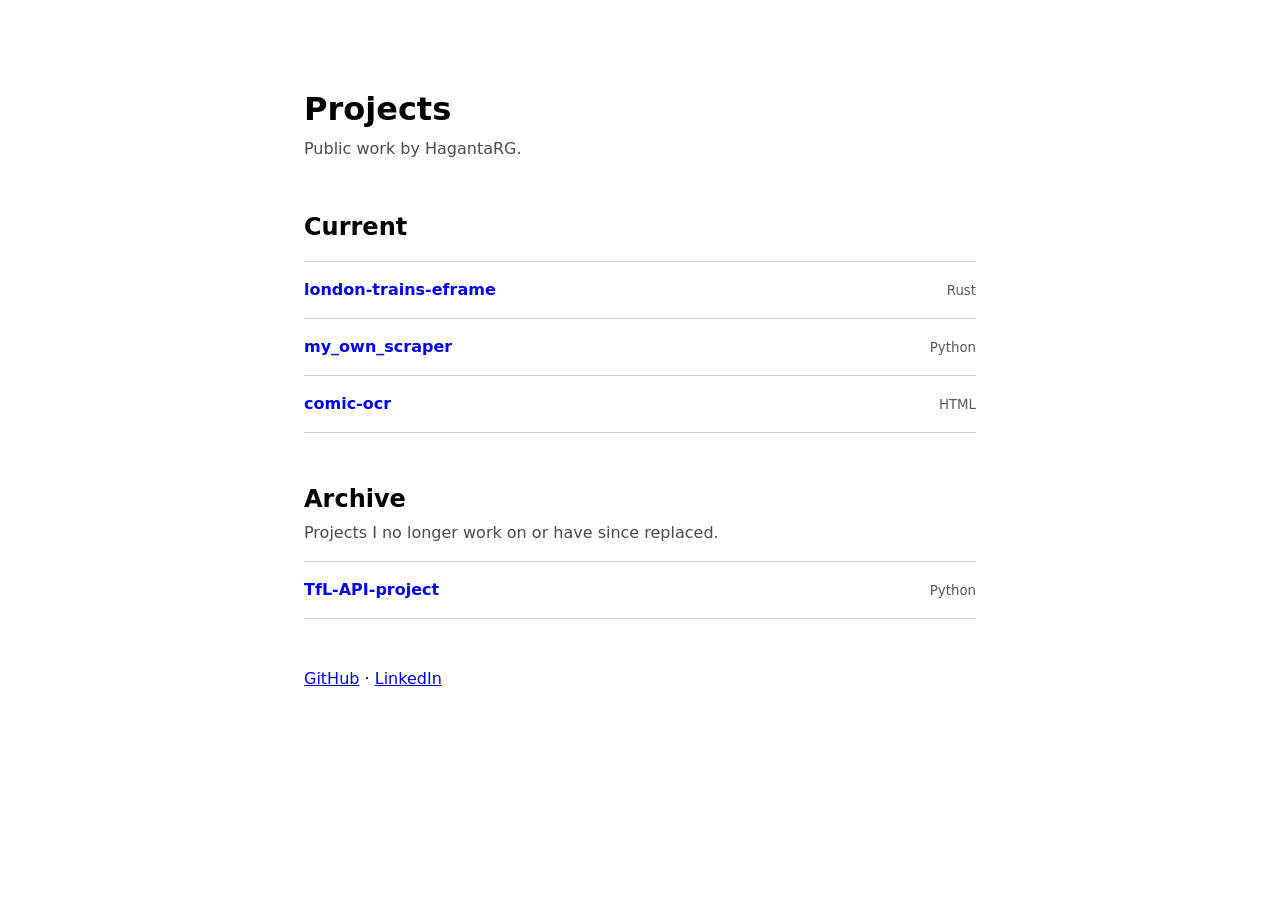
<file: index.html>
<!doctype html>
<html lang="en">
  <head>
    <meta charset="utf-8">
    <meta name="viewport" content="width=device-width, initial-scale=1">
    <meta name="description" content="Public projects by HagantaRG.">
    <title>HagantaRG — Projects</title>
    <style>
      :root {
        color-scheme: light dark;
        font-family: system-ui, sans-serif;
        line-height: 1.5;
      }

      body {
        max-width: 42rem;
        margin: 0 auto;
        padding: 4rem 1.5rem;
      }

      header {
        margin-bottom: 3rem;
      }

      h1 {
        margin-bottom: 0.25rem;
      }

      h2 {
        margin-bottom: 0.25rem;
      }

      p {
        margin-top: 0;
        color: CanvasText;
        opacity: 0.7;
      }

      ul {
        padding: 0;
        list-style: none;
      }

      li {
        border-top: 1px solid color-mix(in srgb, CanvasText 20%, transparent);
      }

      li:last-child {
        border-bottom: 1px solid color-mix(in srgb, CanvasText 20%, transparent);
      }

      li a {
        display: flex;
        align-items: baseline;
        justify-content: space-between;
        gap: 1rem;
        padding: 1rem 0;
        color: LinkText;
        font-weight: 600;
        text-decoration: none;
      }

      li a:hover,
      li a:focus-visible {
        text-decoration: underline;
      }

      small {
        color: CanvasText;
        font-weight: 400;
        opacity: 0.65;
      }

      footer {
        margin-top: 3rem;
      }

      section + section {
        margin-top: 3rem;
      }
    </style>
  </head>
  <body>
    <header>
      <h1>Projects</h1>
      <p>Public work by HagantaRG.</p>
    </header>

    <main aria-label="Public GitHub projects">
      <section aria-labelledby="current-projects">
        <h2 id="current-projects">Current</h2>
        <ul>
          <li>
            <a href="https://github.com/HagantaRG/london-trains-eframe">
              <span>london-trains-eframe</span>
              <small>Rust</small>
            </a>
          </li>
          <li>
            <a href="https://github.com/HagantaRG/my_own_scraper">
              <span>my_own_scraper</span>
              <small>Python</small>
            </a>
          </li>
          <li>
            <a href="https://github.com/HagantaRG/comic-ocr">
              <span>comic-ocr</span>
              <small>HTML</small>
            </a>
          </li>
        </ul>
      </section>

      <section aria-labelledby="archive">
        <h2 id="archive">Archive</h2>
        <p>Projects I no longer work on or have since replaced.</p>
        <ul>
          <li>
            <a href="https://github.com/HagantaRG/TfL-API-project">
              <span>TfL-API-project</span>
              <small>Python</small>
            </a>
          </li>
        </ul>
      </section>
    </main>

    <footer>
      <a href="https://github.com/HagantaRG">GitHub</a>
      ·
      <a href="https://www.linkedin.com/in/haganta-ramyakim-ginting-53007688/">LinkedIn</a>
    </footer>
  </body>
</html>
</file>
